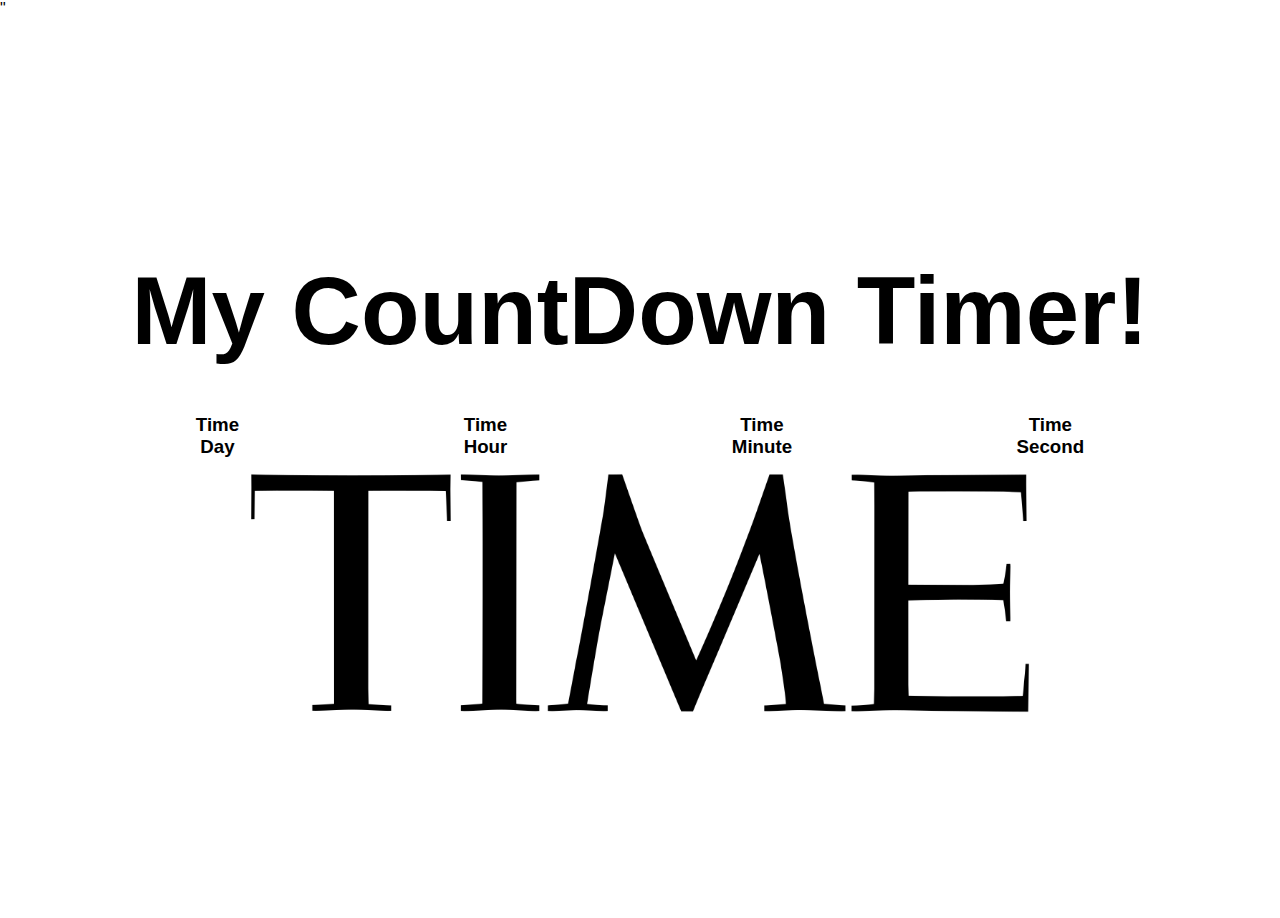
<file: CounDown Project/index.html>
<!DOCTYPE html>
<html lang="en">
<head>
    <meta charset="UTF-8">
    <meta name="viewport" content="width=device-width, initial-scale=1.0">
    <title>Coundown</title>
    <link rel="preconnect" href="https://fonts.gstatic.com">
    <link 
      href="<link rel="preconnect" href="https://fonts.googleapis.com">
      <link rel="preconnect" href="https://fonts.gstatic.com" crossorigin>
      <link href="https://fonts.googleapis.com/css2?family=Oswald:wght@500&family=Poppins:wght@300;400;500;600&display=swap" rel="stylesheet">"
      <link rel="stylesheet" href="./style.css">
</head>
<body>
    <section class="coming-soon">
       <div>
        <h2>My CountDown Timer!</h2>
        <div class="countdown">
            <div class="container-day">
                <h3 class="day">Time</h3>
                <h3>Day</h3>
            </div>
            <div class="container-hour">
                <h3 class="hour">Time</h3>
                <h3>Hour</h3>
            </div>
            <div class="container-minute">
                <h3 class="minute">Time</h3>
                <h3>Minute</h3>
            </div>
            <div class="container-second">
                <h3 class="second">Time</h3>
                <h3>Second</h3>
            </div>
        </div>
        <img class="waiting" src="./pic4.png" alt="">
       </div> 
    </section>
    <script src="app.js"></script>
</body>
</html>
</file>
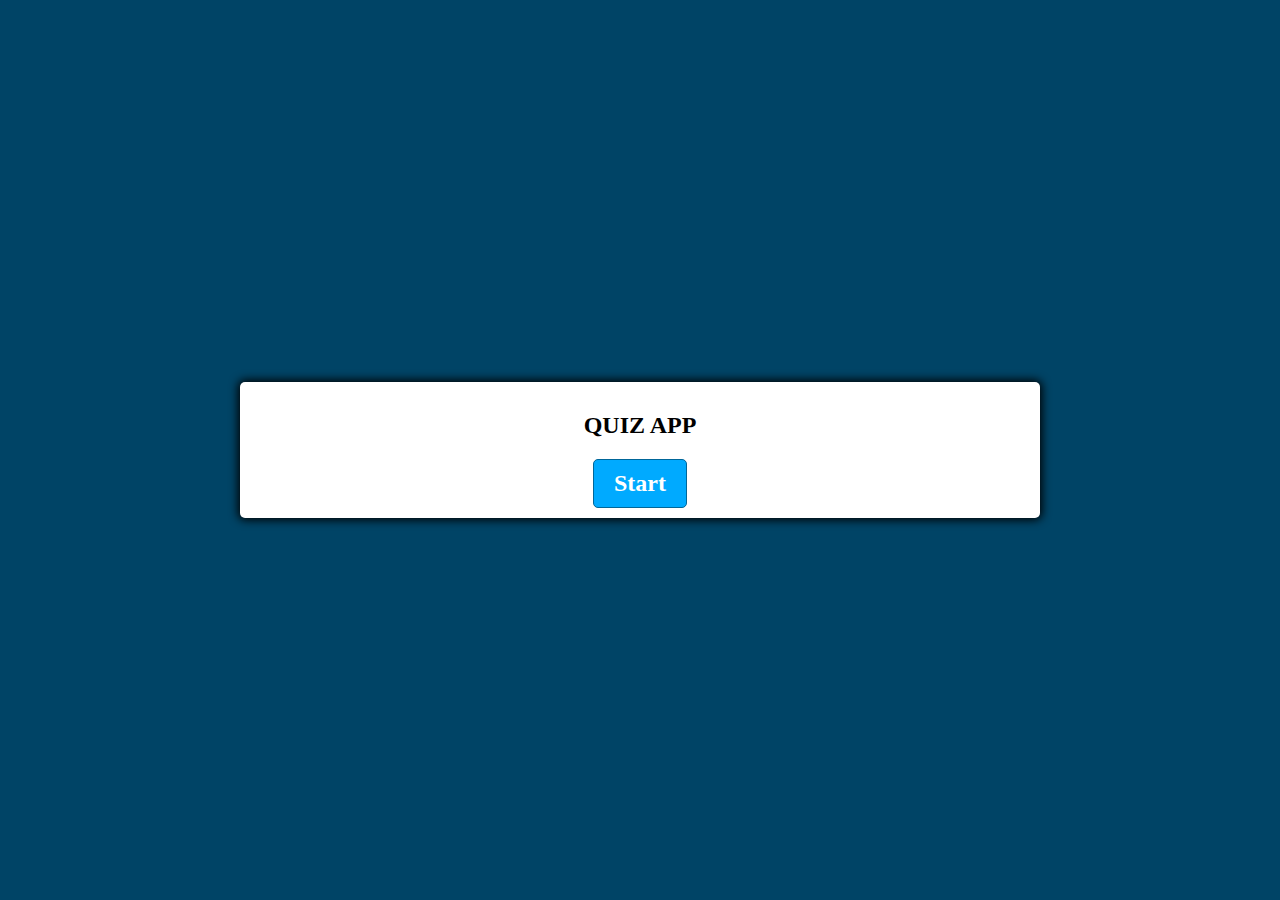
<file: Quiz App Project/index.html>
<!DOCTYPE html>
<html lang="en">
  <head>
    <meta charset="UTF-8" />
    <meta name="viewport" content="width=device-width, initial-scale=1.0" />
    <meta http-equiv="X-UA-Compatible" content="ie=edge" />
    <link href="./style.css" rel="stylesheet" />
    <script defer src="./script.js"></script>
    <title>Quiz App</title>
  </head>

  <body>
    <div class="container">
      <h2>QUIZ APP</h2>
      <div id="question-container" class="hide">
        <div id="question">Question</div>
        <div id="answer-buttons" class="btn-grid">
          <button class="btn">Answer 1</button>
          <button class="btn">Answer 2</button>
          <button class="btn">Answer 3</button>
          <button class="btn">Answer 4</button>
        </div>
      </div>
      <div class="controls">
        <button id="start-btn" class="start-btn btn">Start</button>
        <button id="next-btn" class="next-btn btn hide">Next</button>
      </div>
    </div>
  </body>
</html>
</file>
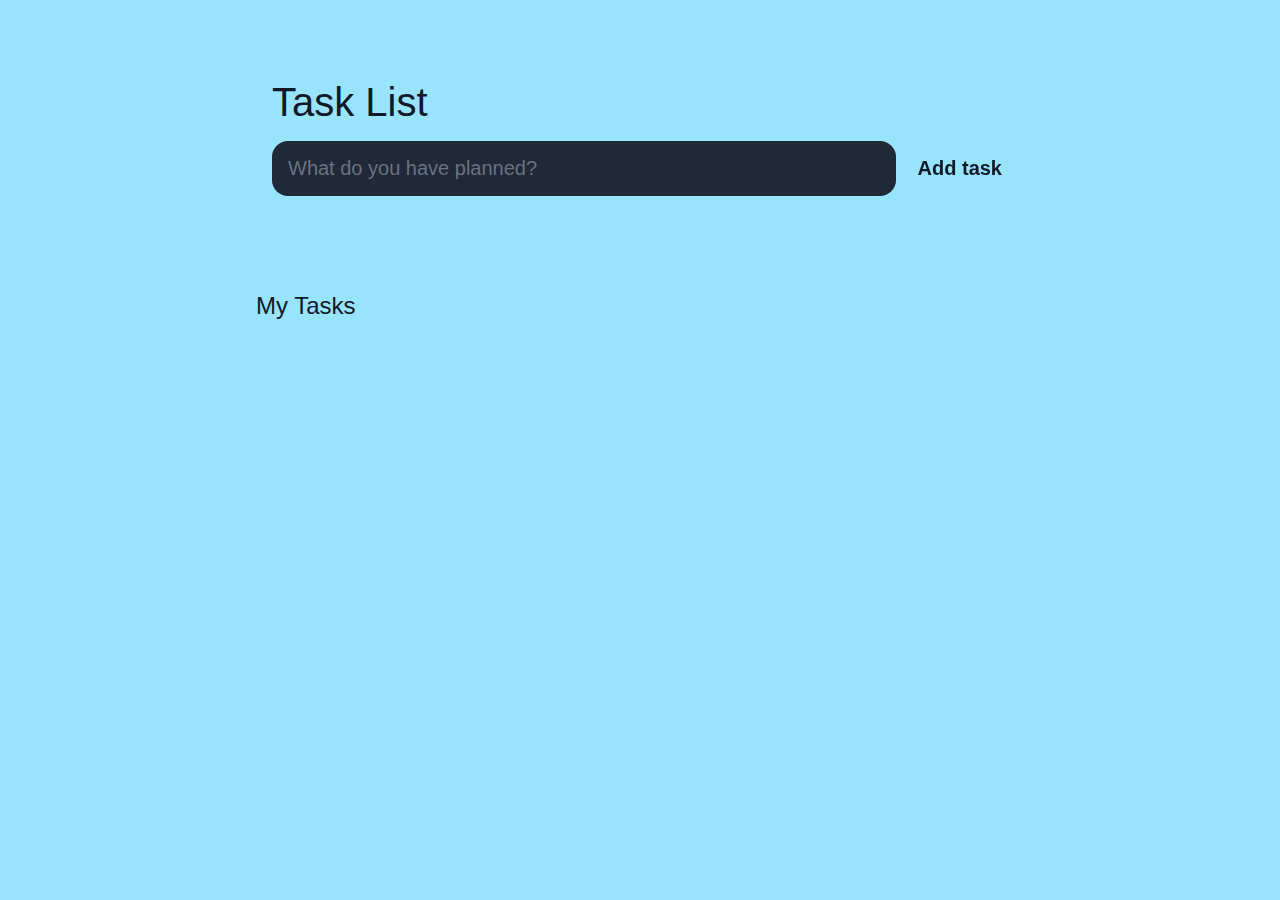
<file: Todo List Project/todo-list/index.html>
<!DOCTYPE html>
<html lang="en">
  <head>
    <meta charset="UTF-8" />
    <meta http-equiv="X-UA-Compatible" content="IE=edge" />
    <meta name="viewport" content="width=device-width, initial-scale=1.0" />
    <title>Task List</title>

    <link rel="stylesheet" href="main.css" />

    <link
      href="https://fonts.googleapis.com/css2?family=Oswald:wght@500&family=Poppins:wght@300;400;500;600&family=Reem+Kufi+Fun:wght@600&display=swap"
      rel="stylesheet"
    />
  </head>
  <body>
    <header>
      <h1>Task List</h1>
      <form id="new-task-form">
        <input
          type="text"
          name="new-task-input"
          id="new-task-input"
          placeholder="What do you have planned?"
        />
        <input type="submit" id="new-task-submit" value="Add task" />
      </form>
    </header>
    <main>
      <section class="task-list">
        <h2>My Tasks</h2>

        <div id="tasks">
          <!-- <div class="task">
					<div class="content">
						<input 
							type="text" 
							class="text" 
							value="A new task"
							readonly>
					</div>
					<div class="actions">
						<button class="edit">Edit</button>
						<button class="delete">Delete</button>
					</div>
				</div> -->
        </div>
      </section>
    </main>

    <script src="main.js"></script>
  </body>
</html>
</file>
<file: CounDown Project/style.css>
*{
    margin:0;
    padding: 0;
    box-sizing: border-box;
}
body{
    font-family: "Lato", sans-serif;
}

h2{
    font-size: 6rem;
    font-weight: bold;
    padding: 3rem;
}
.coming-soon{
    min-height: 100vh;
    display: flex ;
    align-items: center;
    flex-direction: column;
    justify-content: center;
}
.countdown{
    display:flex;
    justify-content: space-around;
    text-align: center;
}
.day
.hour
.minute
.second{
    font-size: 3rem;
}

.waiting{
    height:30vh;
    padding:0;
    display: block;
  margin-left: auto;
  margin-right: auto;
  
}
</file>
<file: Quiz App Project/style.css>
*, *::before, *::after {
    box-sizing: border-box;
    font-family: Cambria, Cochin, Georgia, Times, 'Times New Roman', serif;
  }
  .h2{
    align-items: center;
    text-align: center;
  }

  
  :root {
    --hue-neutral: 200;
    --hue-wrong: 0;
    --hue-correct: 145;
  }
  
  body {
    --hue: var(--hue-neutral);
    padding: 0;
    margin: 0;
    display: flex;
    width: 100vw;
    height: 100vh;
    justify-content: center;
    align-items: center;
    background-color: hsl(var(--hue), 100%, 20%);
  }
  
  body.correct {
    --hue: var(--hue-correct);
  }
  
  body.wrong {
    --hue: var(--hue-wrong);
  }
  
  .container {
    width: 800px;
    max-width: 80%;
    background-color: white;
    border-radius: 5px;
    padding: 10px;
    box-shadow: 0 0 10px 2px;
    text-align: center;
  }

  
  .btn-grid {
    display: grid;
    grid-template-columns: repeat(2, auto);
    gap: 10px;
    margin: 20px 0;
  }
  
  .btn {
    --hue: var(--hue-neutral);
    border: 1px solid hsl(var(--hue), 100%, 30%);
    background-color: hsl(var(--hue), 100%, 50%);
    border-radius: 5px;
    padding: 5px 10px;
    color: white;
    outline: none;
  }
  
  .btn:hover {
    border-color: black;
  }
  
  .btn.correct {
    --hue: var(--hue-correct);
    color: black;
  }
  
  .btn.wrong {
    --hue: var(--hue-wrong);
  }
  
  .start-btn, .next-btn {
    font-size: 1.5rem;
    font-weight: bold;
    padding: 10px 20px;
  }
  
  .controls {
    display: flex;
    justify-content: center;
    align-items: center;
  }
  
  .hide {
    display: none;
  }
</file>
<file: Todo List Project/todo-list/main.css>
:root {
	--dark: #374151;
	--darker: #1F2937;
	--darkest: #111827;
	--grey: #6B7280;
	--pink: #EC4899;
	--purple: #8B5CF6;
	--light: #EEE;
	--BGcolor: #BB9CC0;
	--blue: #7071E8;
	--neon: #98E4FF;
}

* {
	margin: 0;
	box-sizing: border-box;
	font-family: "Fira sans", sans-serif;
}

body {
	display: flex;
	flex-direction: column;
	min-height: 100vh;
	color: #FFF;
	background-color: var(--neon);
}

header {
	padding: 5rem 2rem;
	max-width: 800px;
	width: 100%;
	margin: 0 auto;
	font-family: Cambria, Cochin, Georgia, Times, 'Times New Roman', serif;
}

header h1{ 
	font-size: 2.5rem;
	font-family: Impact, Haettenschweiler, 'Arial Narrow Bold', sans-serif;
	font-stretch: expanded;
	font-weight: 300;
	color: var(--darkest);
	margin-bottom: 1rem;
}

#new-task-form {
	display: flex;
}

input, button {
	appearance: none;
	border: none;
	outline: none;
	background: none;
}

#new-task-input {
	flex: 1 1 0%;
	background-color: var(--darker);
	padding: 1rem;
	border-radius: 1rem;
	margin-right: 1rem;
	color: var(--light);
	font-size: 1.25rem;
}

#new-task-input::placeholder {
	color: var(--grey);
}

#new-task-submit {
	color: var(--darkest);
	font-size: 1.25rem;
	font-weight: 700;
	background-color: #111827;
	-webkit-background-clip: text;
	-webkit-text-fill-color: transparent;
	cursor: pointer;
	transition: 0.4s;
}

#new-task-submit:hover {
	opacity: 0.8;
}

#new-task-submit:active {
	opacity: 0.6;
}

main {
	flex: 1 1 0%;
	max-width: 800px;
	width: 100%;
	margin: 0 auto;
}

.task-list {.task{
	font-family: 'Oswald', sans-serif;
	font-family: 'Poppins', sans-serif;
	font-family: 'Reem Kufi Fun', sans-serif;
	}
	
	padding: 1rem;
}

.task-list h2 {
	font-size: 1.5rem;
	font-family: Impact, Haettenschweiler, 'Arial Narrow Bold', sans-serif;
	font-size: x-large;
	font-weight: 300;
	color: var(--darkest);
	margin-bottom: 1rem;
}

#tasks .task {
	display: flex;
	justify-content: space-between;
	background-color: var(--darkest);
	padding: 1rem;
	border-radius: 1rem;
	margin-bottom: 1rem;
}

.task .content {
	flex: 1 1 0%;
}

.task .content .text {
	color: var(--light);
	font-size: 1.125rem;
	width: 100%;
	display: block;
	transition: 0.4s;
}

.task .content .text:not(:read-only) {
	color: var(--pink);
}

.task .actions {
	display: flex;
	margin: 0 -0.5rem;
}

.task .actions button {
	cursor: pointer;
	margin: 0 0.5rem;
	font-size: 1.125rem;
	font-weight: 700;
	text-transform: uppercase;
	transition: 0.4s;
}

.task .actions button:hover {
	opacity: 0.8;
}

.task .actions button:active {
	opacity: 0.6;
}

.task .actions .edit {
	background-image: linear-gradient(to right, var(--pink), var(--purple));
	-webkit-background-clip: text;
	-webkit-text-fill-color: transparent;
}

.task .actions .delete {
	color: crimson;
}
</file>
